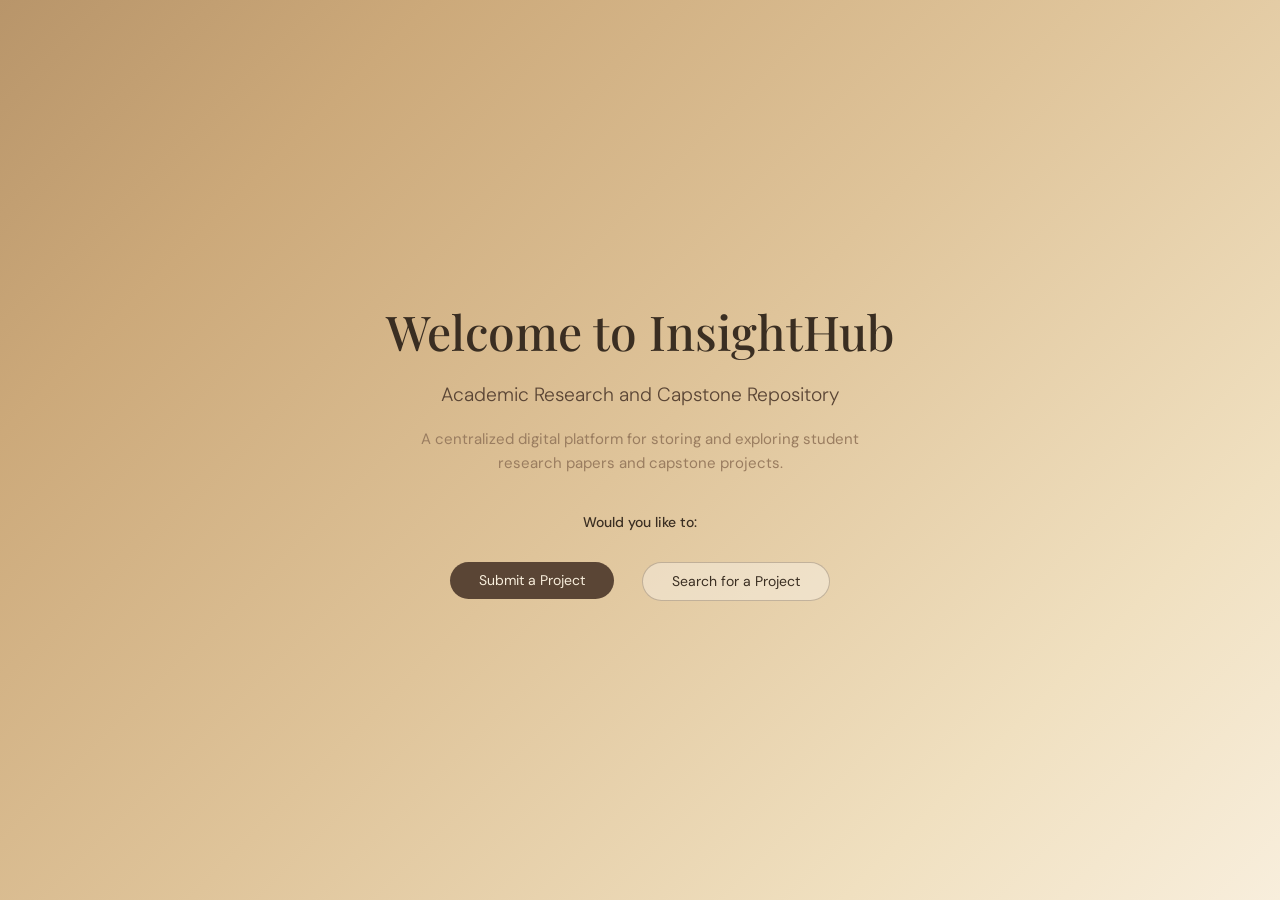
<file: index.html>
<!DOCTYPE html>
<html lang="en">
<head>
    <meta charset="UTF-8">
    <meta name="viewport" content="width=device-width, initial-scale=1.0">
    <title>InsightHub - Academic Research and Capstone Repository</title>
    <link rel="stylesheet" href="assets/style.css">
</head>
<body>
    <div class="hero">
        <h1>Welcome to InsightHub</h1>
        <h2>Academic Research and Capstone Repository</h2>
        <p>A centralized digital platform for storing and exploring student research papers and capstone projects.</p>

        <p class="button-sec" style="color: var(--text-dark); font-weight: 500;"">Would you like to:</p>
        <div class="hero-btns">
            <a href="submission.html"><button class="btn-outline">Submit a Project</button></a>
            <a href="search.html"><button class="btn-outline">Search for a Project</button></a>
        </div>
    </div>

</body>
</html>
</file>
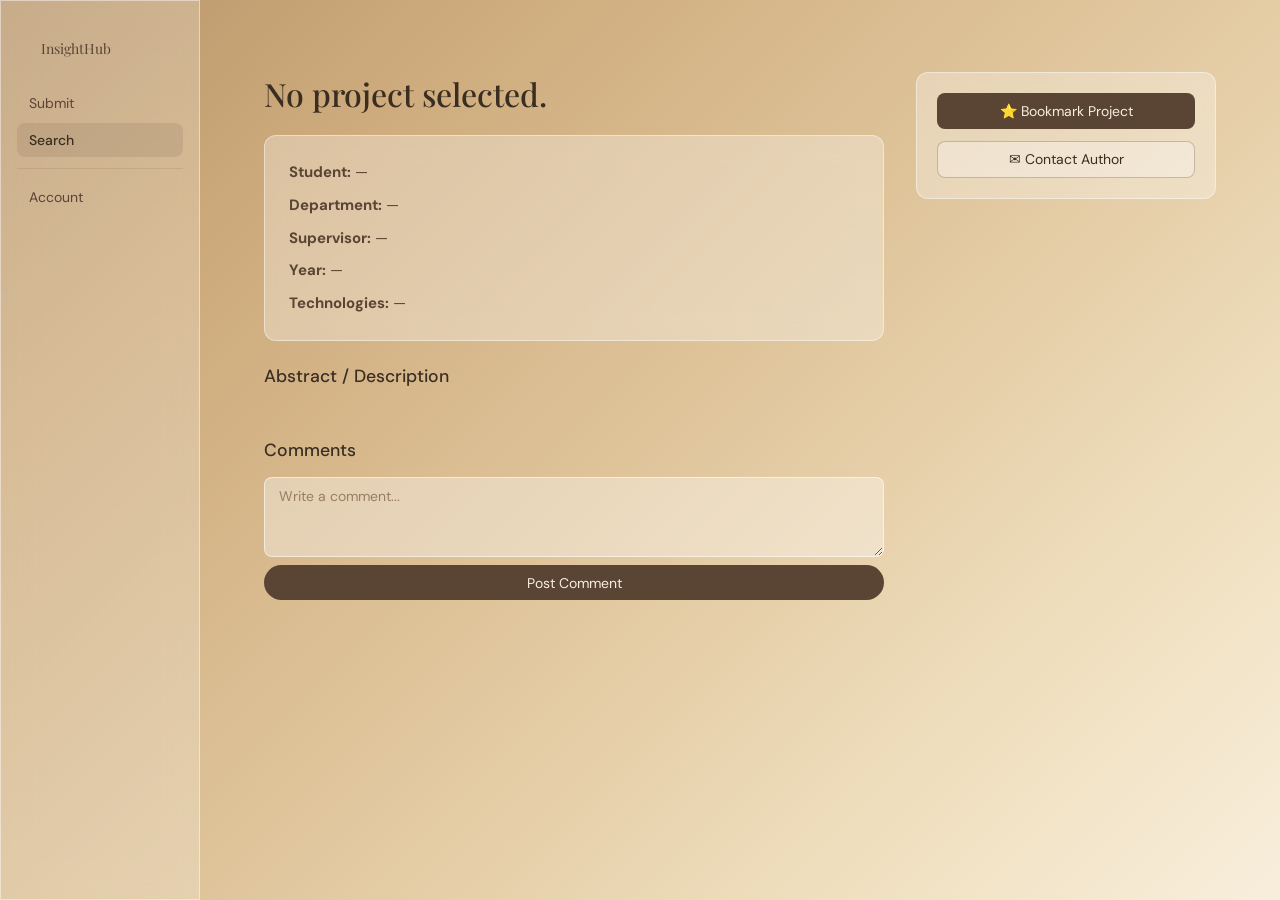
<file: project.html>
<!DOCTYPE html>
<html lang="en">
<head>
    <meta charset="UTF-8">
    <meta name="viewport" content="width=device-width, initial-scale=1.0">
    <title>Project Details - InsightHub</title>
    <link rel="stylesheet" href="assets/style.css">
</head>
<body>

<div class="layout">

    <nav class="side-nav glass">
        <span class="logo"><a href="index.html">InsightHub</a></span>
        <a href="submission.html">Submit</a>
        <a href="search.html" class="active">Search</a>
        <div class="nav-divider"></div>
        <a href="auth/account.html">Account</a>
    </nav>

    <main class="page-content">
        <div id="project-details">

            <div id="main-info">
                <h1 id="title">Loading...</h1>

                <div class="glass-card" style="margin-top: 1.25rem; display: flex; flex-direction: column; gap: 0.5rem;">
                    <p><strong>Student:</strong> <span id="studentName">—</span></p>
                    <p><strong>Department:</strong> <span id="department">—</span></p>
                    <p><strong>Supervisor:</strong> <span id="supervisor">—</span></p>
                    <p><strong>Year:</strong> <span id="year">—</span></p>
                    <p><strong>Technologies:</strong> <span id="technologies">—</span></p>
                </div>

                <div style="margin-top: 1.5rem;">
                    <h3>Abstract / Description</h3>
                    <p id="abstract" style="margin-top: 0.5rem; line-height: 1.7;"></p>
                </div>

                <div id="links-section" style="margin-top: 1.25rem; display: flex; gap: 0.75rem; flex-wrap: wrap;"></div>

                <div style="margin-top: 2rem;">
                    <h3>Comments</h3>
                    <div id="commentsList" style="margin-top: 0.75rem;"></div>

                    <div style="margin-top: 1rem; display: flex; flex-direction: column; gap: 0.5rem;">
                        <textarea id="commentInput" placeholder="Write a comment..." style="min-height: 80px; resize: vertical;"></textarea>
                        <button id="submitComment">Post Comment</button>
                    </div>
                </div>
            </div>

            <div id="engagement-section">
                <button id="bookmarkBtn">⭐ Bookmark Project</button>
                <button id="contactBtn" class="btn-outline">✉ Contact Author</button>
            </div>

        </div>
    </main>

</div>

<script src="project.js"></script>
</body>
</html>
</file>
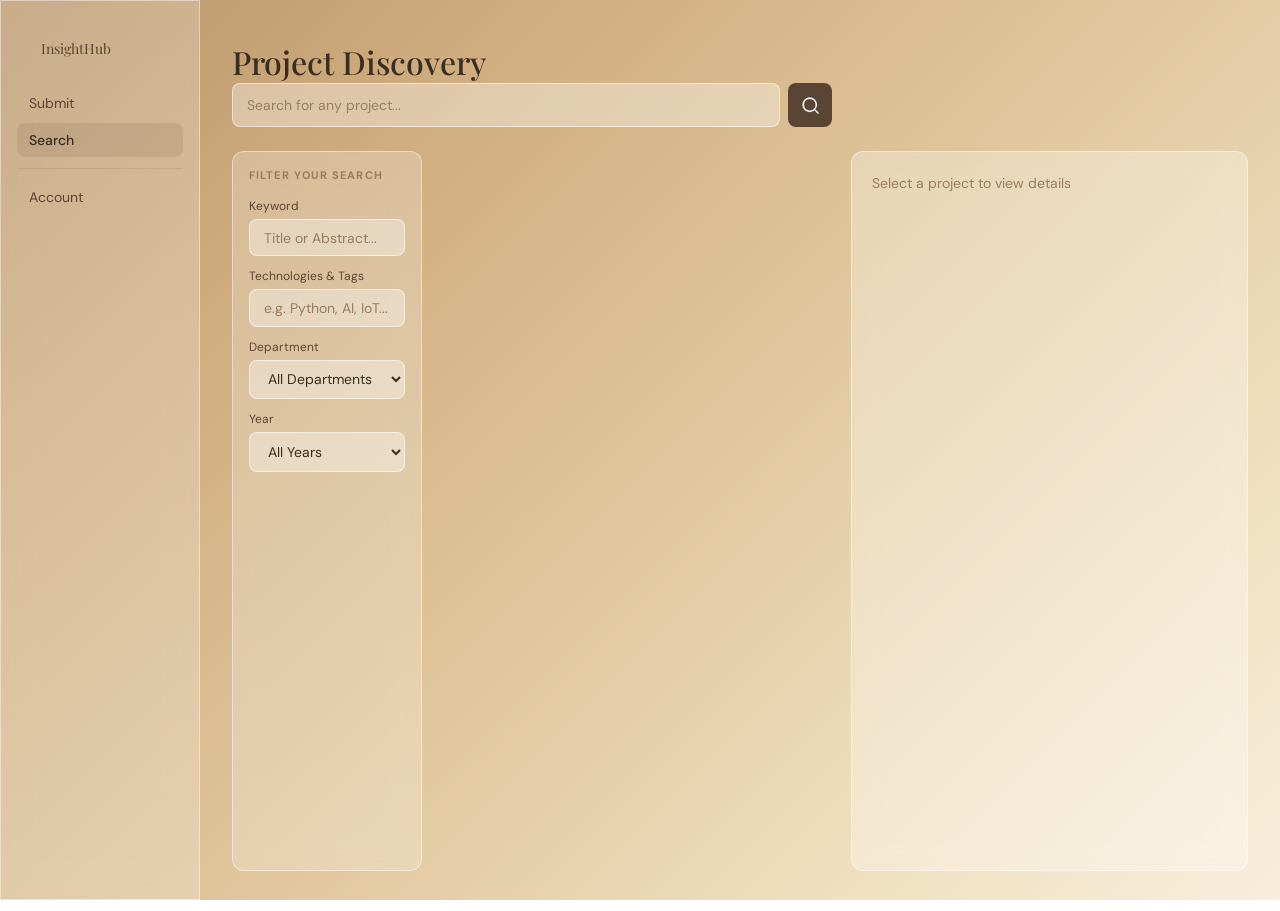
<file: search.html>
<!DOCTYPE html>
<html lang="en">
<head>
    <meta charset="UTF-8">
    <meta name="viewport" content="width=device-width, initial-scale=1.0">
    <title>Project Discovery - InsightHub</title>
    <link rel="stylesheet" href="assets/style.css">
</head>
<body>

<div class="layout">

    <nav class="side-nav glass">
        <span class="logo"><a href="index.html">InsightHub</a></span>
        <a href="submission.html">Submit</a>
        <a href="search.html" class="active">Search</a>
        <div class="nav-divider"></div>
        <a href="auth/account.html">Account</a>
    </nav>

    <main class="page-content">
        <h1>Project Discovery</h1>

        <form action="" id="searchForm">
            <input type="text" id="searchInput" placeholder="Search for any project...">
            <button type="submit">
                <img src="assets/search.png" alt="search">
            </button>
        </form>

        <div class="finder-container">

            <div class="nav-col glass">
                <h4>Filter your search</h4>

                <label for="keywordSearch">Keyword</label>
                <input type="text" id="keywordSearch" placeholder="Title or Abstract..." onkeyup="fetchProjects()">

                <label for="techSearch">Technologies & Tags</label>
                <input type="text" id="techSearch" placeholder="e.g. Python, AI, IoT..." onkeyup="fetchProjects()">

                <label for="deptFilter">Department</label>
                <select id="deptFilter" onchange="fetchProjects()">
                    <option value="">All Departments</option>
                    <option value="IACS">Informatics and Comp. Sci.</option>
                    <option value="BAE">Business and Entrepreneurship</option>
                    <option value="Engineering">Engineering</option>
                </select>

                <label for="yearFilter">Year</label>
                <select id="yearFilter" onchange="fetchProjects()">
                    <option value="">All Years</option>
                    <option value="2026">2026</option>
                    <option value="2025">2025</option>
                    <option value="2024">2024</option>
                </select>
            </div>

            <div class="list-col" id="projectList"></div>

            <div class="preview-col" id="previewArea">
                <p>Select a project to view details</p>
            </div>

        </div>
    </main>

</div>

<script src="script.js"></script>
</body>
</html>
</file>
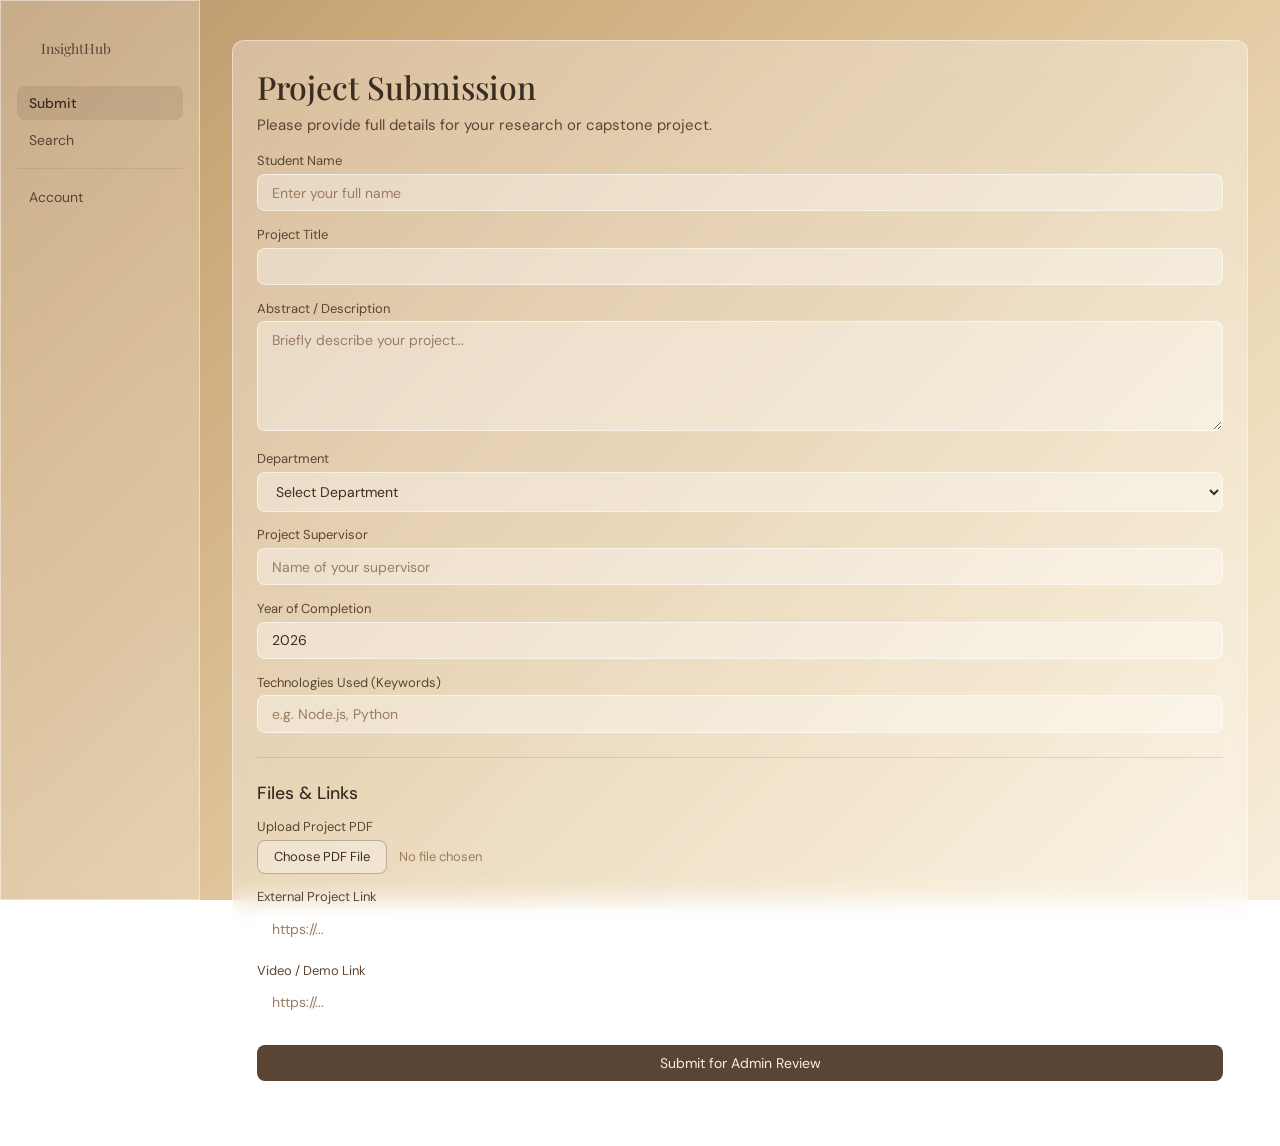
<file: submission.html>
<!DOCTYPE html>
<html lang="en">
<head>
    <meta charset="UTF-8">
    <meta name="viewport" content="width=device-width, initial-scale=1.0">
    <title>Project Submission - InsightHub</title>
    <link rel="stylesheet" href="assets/style.css">
</head>
<body>
<div class="layout">

    <nav class="side-nav glass">
        <span class="logo"><a href="index.html">InsightHub</a></span>
        <a href="submission.html" class="active">Submit</a>
        <a href="search.html">Search</a>
        <div class="nav-divider"></div>
        <a href="auth/account.html">Account</a>
    </nav>

    <main class="main-content">
        <section class="glass-card">
            <h1>Project Submission</h1>
            <p>Please provide full details for your research or capstone project.</p>

            <form id="submissionForm" enctype="multipart/form-data">

                <label for="student_name">Student Name</label>
                <input type="text" name="student_name" placeholder="Enter your full name" required>

                <label for="title">Project Title</label>
                <input type="text" name="title" placeholder=" " required>

                <label for="abstractdescrip">Abstract / Description</label>
                <textarea name="abstractdescrip" rows="5" placeholder="Briefly describe your project..." required></textarea>

                <label for="department">Department</label>
                <select name="department" id="department" required>
                    <option value=""> Select Department </option>
                    <option value="IACS">Informatics and Computational Sciences</option>
                    <option value="BAE">Business and Entrepreneurship</option>
                    <option value="Engineering">Engineering</option>
                </select>

                <label for="supervisor">Project Supervisor</label>
                <input type="text" name="supervisor" placeholder="Name of your supervisor" required>

                <label for="year">Year of Completion</label>
                <input type="number" name="year" value="2026" required>

                <label for="technologies">Technologies Used (Keywords)</label>
                <input type="text" name="technologies" placeholder="e.g. Node.js, Python">

                <hr>
                <h3>Files &amp; Links</h3>

                <label>Upload Project PDF</label>
                <div class="file-upload-wrapper">
                    <button type="button" class="file-upload-btn btn-outline" onclick="document.getElementById('projectFile').click()">
                        Choose PDF File
                    </button>
                    <span class="file-name-display" id="fileNameDisplay">No file chosen</span>
                    <input type="file" id="projectFile" name="projectFile" accept=".pdf" style="display:none"
                           onchange="document.getElementById('fileNameDisplay').textContent = this.files[0]?.name || 'No file chosen'">
                </div>

                <label for="external_link">External Project Link</label>
                <input type="url" name="external_link" placeholder="https://...">

                <label for="video_link">Video / Demo Link</label>
                <input type="url" name="video_link" placeholder="https://...">

                <button type="submit" class="button-design">Submit for Admin Review</button>
            </form>
        </section>
    </main>
</div>

<style>

</style>

<script src="script.js"></script>
</body>
</html>
</file>
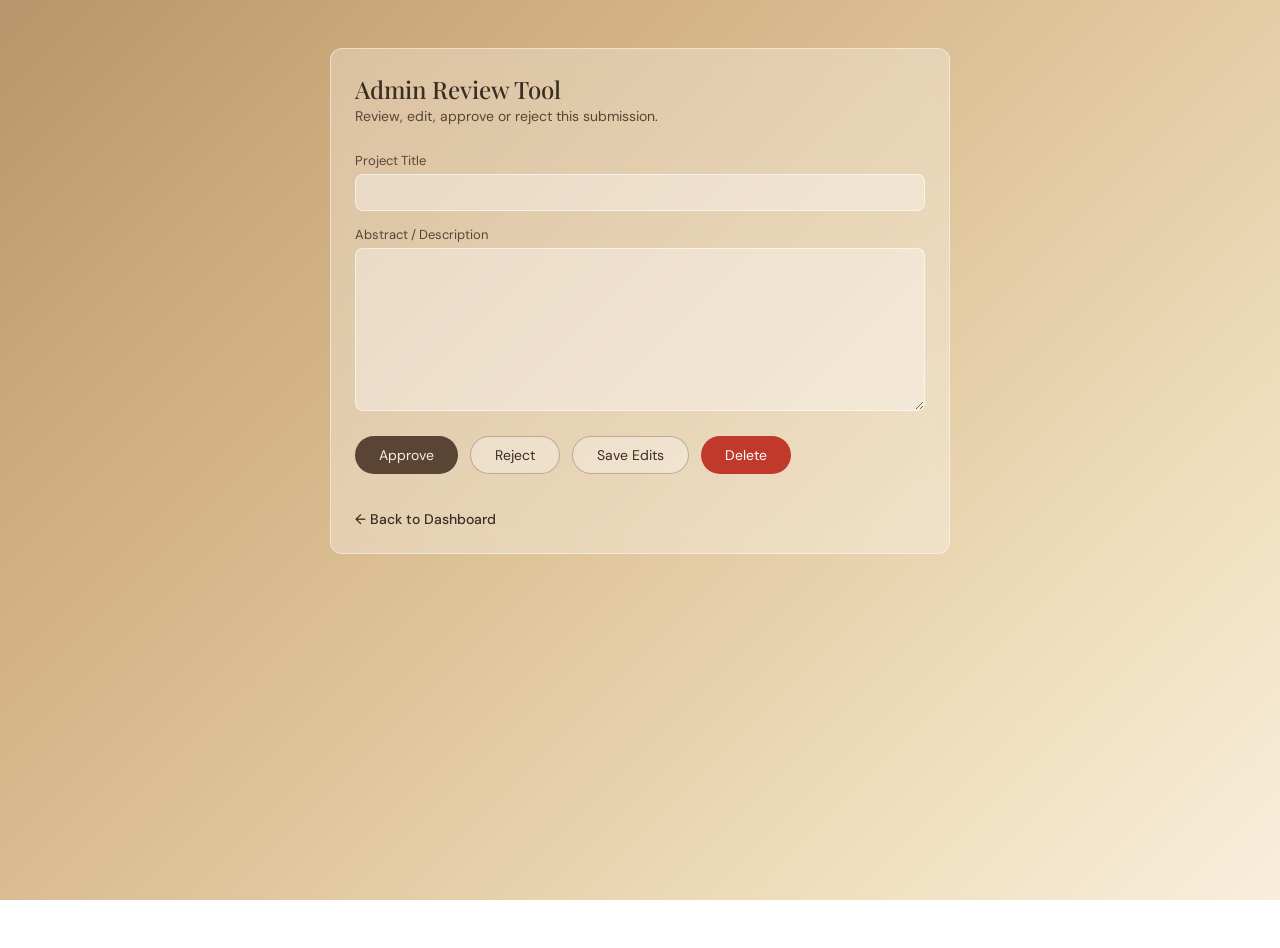
<file: admin/approval.html>
<!DOCTYPE html>
<html lang="en">
<head>
    <meta charset="UTF-8">
    <meta name="viewport" content="width=device-width, initial-scale=1.0">
    <title>Review and Approval - InsightHub</title>
    <link rel="stylesheet" href="../assets/style.css">
</head>
<body>
    <div id="reviewForm" class="glass-card" style="max-width: 620px; margin: 3rem auto;">
        <h2>Admin Review Tool</h2>
        <p style="margin-bottom: 1.5rem; font-size:14px;">Review, edit, approve or reject this submission.</p>

        <label for="editTitle">Project Title</label>
        <input type="text" id="editTitle">

        <label for="editAbstract">Abstract / Description</label>
        <textarea id="editAbstract" rows="8"></textarea>

        <div class="button-group">
            <button onclick="updateStatus('approved')">Approve</button>
            <button onclick="updateStatus('rejected')" class="btn-outline">Reject</button>
            <button onclick="saveChanges()" class="btn-outline">Save Edits</button>
            <button onclick="deleteProject()" class="btn-danger">Delete</button>
        </div>

        <br>
        <a href="dashboard.html" style="
            display: inline-block;
            margin-top: 1rem;
            font-size: 14px;
            color: var(--text-dark);
            font-weight: 500;
            text-decoration: none;
        ">← Back to Dashboard</a>
    </div>

    <script>
    const params = new URLSearchParams(window.location.search);
    const id = params.get('id');

    async function loadProject() {
        if (!id) return;
        const res = await fetch(`https://insighthub-server.onrender.com/api/projects/${id}`);
        const p   = await res.json();
        document.getElementById('editTitle').value    = p.title;
        document.getElementById('editAbstract').value = p.abstractdescrip;
    }

    async function updateStatus(status) {
        const res = await fetch(`https://insighthub-server.onrender.com/api/admin/project/${id}`, {
            method: 'PATCH',
            credentials: 'include',
            headers: { 'Content-Type': 'application/json' },
            body: JSON.stringify({ status })
        });
        if (res.ok) {
            alert('Project ' + status + '!');
            window.location.href = 'dashboard.html';
        } else {
            alert('Failed to update status.');
        }
    }

    async function saveChanges() {
        const res = await fetch(`https://insighthub-server.onrender.com/api/admin/project/${id}`, {
            method: 'PATCH',
            credentials: 'include',
            headers: { 'Content-Type': 'application/json' },
            body: JSON.stringify({
                title:          document.getElementById('editTitle').value,
                abstractdescrip: document.getElementById('editAbstract').value
            })
        });
        alert(res.ok ? "Changes saved!" : "Error saving changes.");
    }

    async function deleteProject() {
        if (!confirm("Permanently delete this project? This cannot be undone.")) return;
        const res = await fetch(`https://insighthub-server.onrender.com/api/admin/project/${id}`, { method: 'DELETE' });
        if (res.ok) {
            alert("Project deleted.");
            window.location.href = 'dashboard.html';
        } else {
            alert("Failed to delete.");
        }
    }

    loadProject();
    </script>
</body>
</html>
</file>
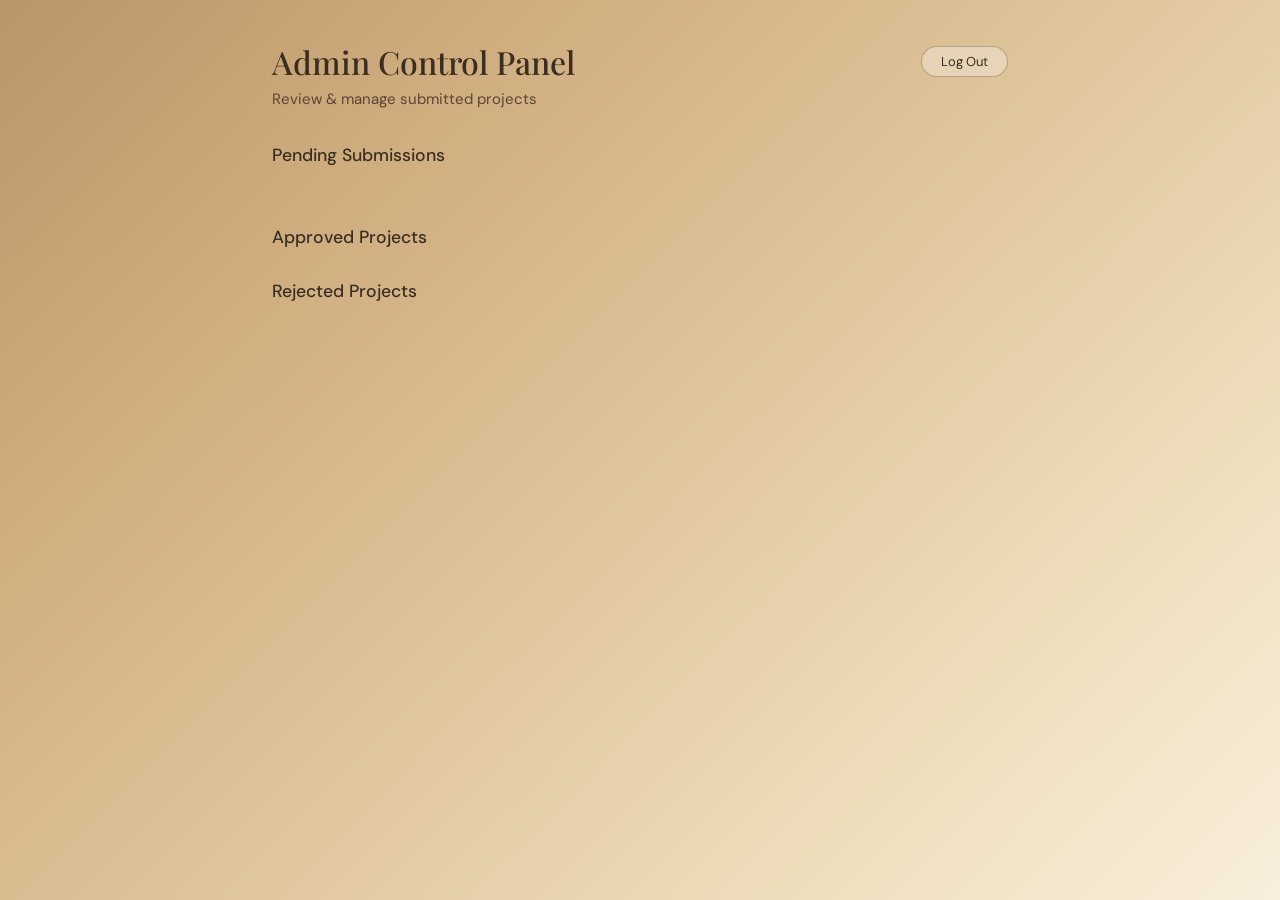
<file: admin/dashboard.html>
<!DOCTYPE html>
<html lang="en">
<head>
    <meta charset="UTF-8">
    <meta name="viewport" content="width=device-width, initial-scale=1.0">
    <title>Admin Dashboard - InsightHub</title>
    <link rel="stylesheet" href="../assets/style.css">
</head>
<body>
    <div style="max-width: 800px; margin: 0 auto; padding: 2.5rem 2rem;">

        <div style="display:flex; justify-content:space-between; align-items:center; margin-bottom:0.25rem;">
            <h1>Admin Control Panel</h1>
            <button onclick="logout()" class="btn-outline" style="border-radius:50px; padding:0.4rem 1.2rem; font-size:13px;">Log Out</button>
        </div>
        <p style="margin-bottom: 2rem;">Review &amp; manage submitted projects</p>

        <h3 style="margin-bottom: 0.75rem;">Pending Submissions</h3>
        <div id="pendingList"></div>

        <h3 style="margin: 2rem 0 0.75rem;">Approved Projects</h3>
        <div id="approvedList"></div>

        <h3 style="margin: 2rem 0 0.75rem;">Rejected Projects</h3>
        <div id="rejectedList"></div>
    </div>

    <script>
    async function loadAdminData() {
        const res = await fetch('https://insighthub-server.onrender.com/api/admin/all-projects');
        const projects = await res.json();

        const pending  = projects.filter(p => p.status === 'pending');
        const approved = projects.filter(p => p.status === 'approved');
        const rejected = projects.filter(p => p.status === 'rejected');

        function renderCards(list, showReviewLink) {
            if (list.length === 0) return '<p style="color:#9a7d60; font-size:14px;">None yet.</p>';
            return list.map(p => `
                <div class="card">
                    <div>
                        <h4>${p.title}</h4>
                        <p style="font-size:13px; color:#9a7d60; margin-top:2px;">${p.student_name || 'Unknown'} · ${p.department || ''} · ${p.year || ''}</p>
                    </div>
                    <a href="approval.html?id=${p.id}">${showReviewLink ? 'Review &amp; Manage' : 'Edit / Remove'}</a>
                </div>
            `).join('');
        }

        document.getElementById('pendingList').innerHTML  = renderCards(pending, true);
        document.getElementById('approvedList').innerHTML = renderCards(approved, false);
        document.getElementById('rejectedList').innerHTML = renderCards(rejected, false);
    }

    async function logout() {
        await fetch('https://insighthub-server.onrender.com/api/logout', { method: 'POST', credentials: 'include' });
        window.location.href = '../auth/login.html';
    }

    loadAdminData();
    </script>
</body>
</html>
</file>
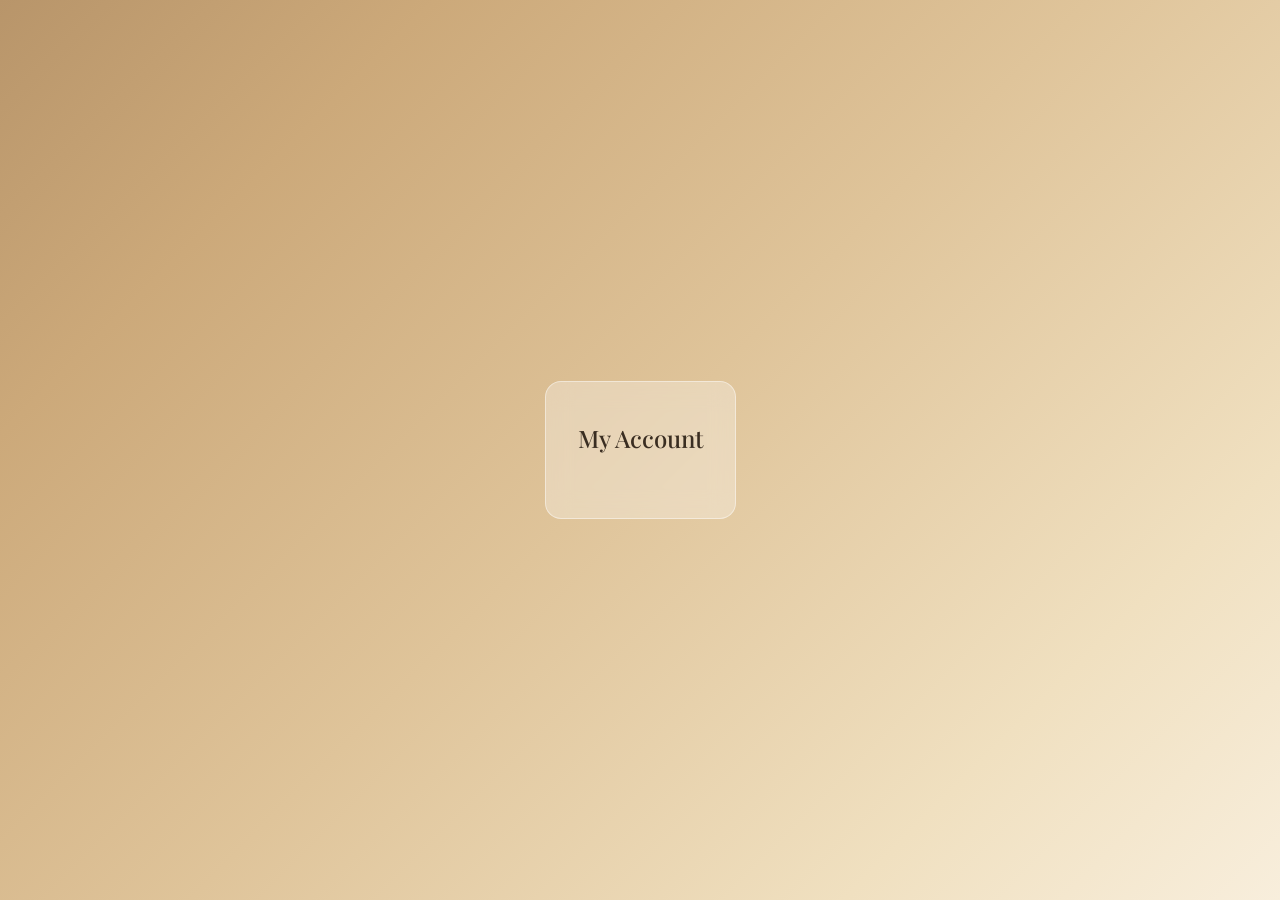
<file: auth/account.html>
<!DOCTYPE html>
<html lang="en">
<head>
    <meta charset="UTF-8">
    <meta name="viewport" content="width=device-width, initial-scale=1.0">
    <title>My Account - InsightHub</title>
    <link rel="stylesheet" href="../assets/style.css">
</head>
<body>
    <div class="auth-page">
        <div class="login-container">
            <h2>My Account</h2>
            <div id="authStatus"></div>
        </div>
    </div>

    <style>
        #authStatus p { margin-bottom: 1rem; text-align: center; }
        #authStatus button { width: 100%; }
        #authStatus a {
            display: block;
            text-align: center;
            margin-top: 0.75rem;
            padding: 0.5rem;
            background: rgba(255,255,255,0.3);
            border: 1px solid rgba(90,69,53,0.3);
            border-radius: 50px;
            color: var(--text-dark);
            font-size: 14px;
        }
        #authStatus a:hover { background: rgba(255,255,255,0.5); }
    </style>

    <script>
    fetch('https://insighthub-server.onrender.com/api/user-status')
        .then(res => res.json())
        .then(data => {
            const statusDiv = document.getElementById('authStatus');
            if (data.loggedIn) {
                statusDiv.innerHTML = `
                    <p>You are logged in.</p>
                    <button onclick="logout()">Log Out</button>
                `;
            } else {
                statusDiv.innerHTML = `
                    <p>You are not logged in.</p>
                    <a href="login.html">Login</a>
                    <a href="registration.html">Register New Account</a>
                `;
            }
        });

    async function logout() {
        await fetch('https://insighthub-server.onrender.com/api/logout', { method: 'POST', credentials: 'include' });
        window.location.href = '../index.html';
    }
    </script>
</body>
</html>
</file>
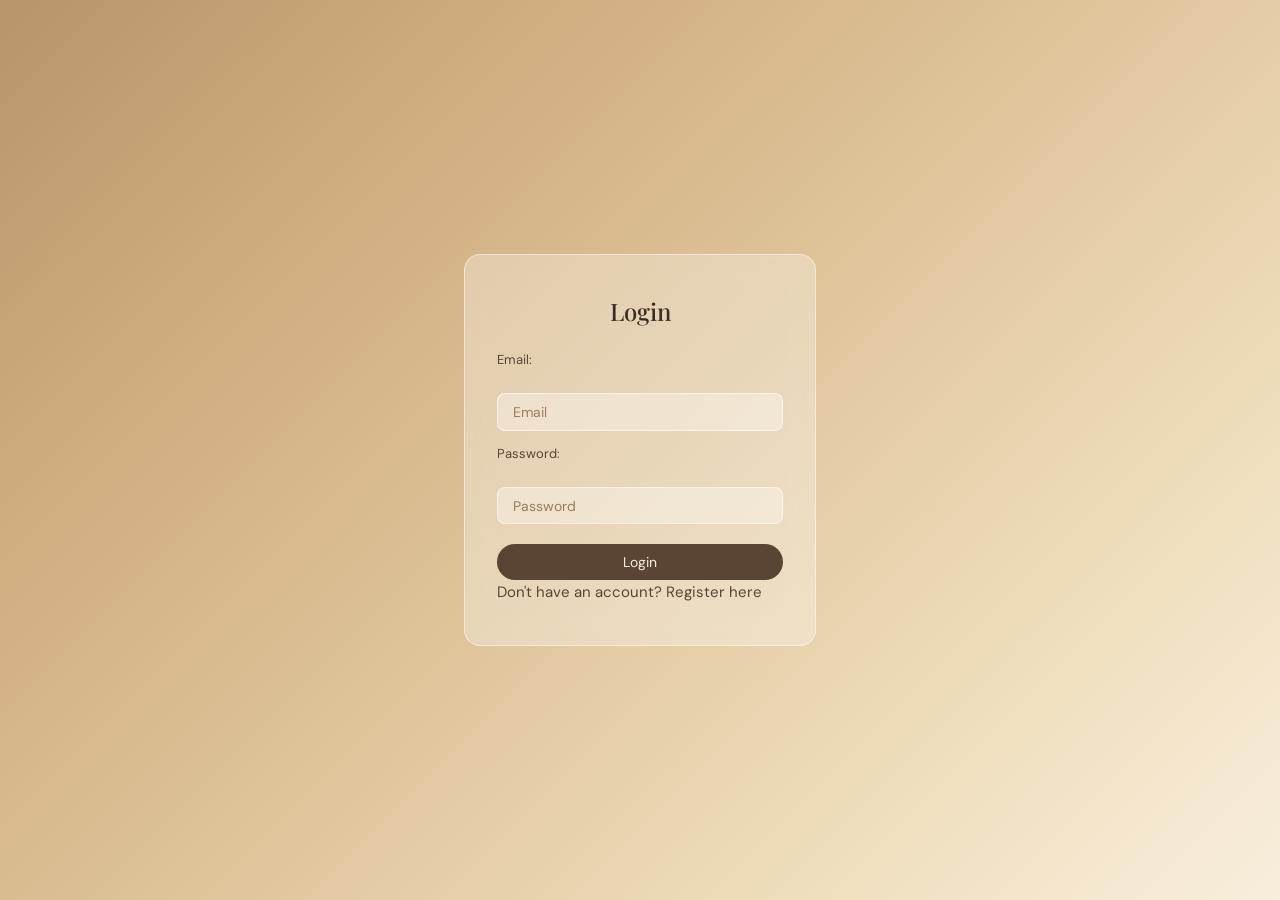
<file: auth/login.html>
<!DOCTYPE html>
<html lang="en">
<head>
    <meta charset="UTF-8">
    <meta name="viewport" content="width=device-width, initial-scale=1.0">
    <title>Login</title>
    <link rel="stylesheet" href="../assets/style.css">

</head>
<body>
    <div class="auth-page">
        <div class="login-container">
            <h2>Login</h2>
            <form id="loginForm">
                <label for="name">Email:</label><br>
                <input type="email" id="email" placeholder="Email" required>

                <label for="name">Password:</label><br>
                <input type="password" id="password" placeholder="Password" required>

                <button type="submit">Login</button>
            </form>

            <p id="errorMessage" style="color: red; display: none;"></p>

            <p>Don't have an account? <a href="../auth/registration.html">Register here</a></p>
        </div>
    </div>
    
    <script>
    document.getElementById('loginForm').addEventListener('submit', async (e) => {
        e.preventDefault();
        const errorMsg = document.getElementById('errorMessage');
        
        const res = await fetch('https://insighthub-server.onrender.com/api/login', {
            method: 'POST',
            credentials: 'include',
            headers: { 'Content-Type': 'application/json' },
            body: JSON.stringify({ 
                email: document.getElementById('email').value,
                password: document.getElementById('password').value 
            })
        });
        
    if (res.ok) {
        const data = await res.json(); 
        
        if (data.isAdmin) {
            window.location.href = "../admin/dashboard.html";
        } else {
            window.location.href = "../index.html";
        }
    } else {
        errorMsg.textContent = "No account matches these credentials. Please check your details or register.";
        errorMsg.style.display = "block";
    }
    });
    </script>
</body>
</html>
</file>
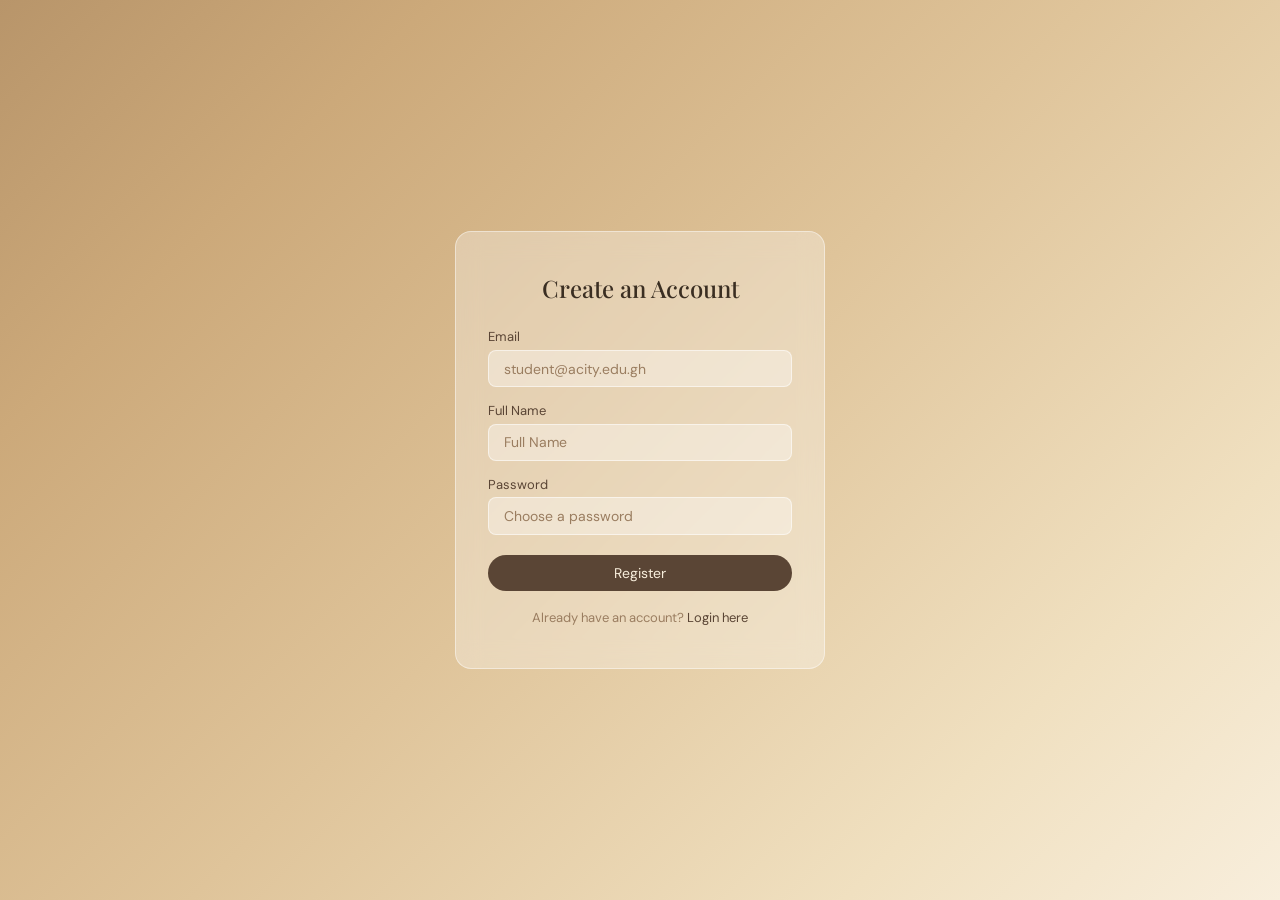
<file: auth/registration.html>
<!DOCTYPE html>
<html lang="en">
<head>
    <meta charset="UTF-8">
    <meta name="viewport" content="width=device-width, initial-scale=1.0">
    <title>Registration - InsightHub</title>
    <link rel="stylesheet" href="../assets/style.css">
</head>
<body>
    <div class="auth-page">
        <div class="login-container">
            <h2>Create an Account</h2>

            <form id="regForm">
                <label for="email">Email</label>
                <input type="email" id="email" placeholder="student@acity.edu.gh" required>

                <label for="fullName">Full Name</label>
                <input type="text" id="fullName" placeholder="Full Name" required>

                <label for="password">Password</label>
                <input type="password" id="password" placeholder="Choose a password" required>

                <button type="submit">Register</button>
            </form>

            <p class="auth-footer">Already have an account? <a href="login.html">Login here</a></p>
        </div>
    </div>

    <script>
    document.getElementById('regForm').addEventListener('submit', async (e) => {
        e.preventDefault();
        const email    = document.getElementById('email').value;
        const fullName = document.getElementById('fullName').value;
        const password = document.getElementById('password').value;

        const res = await fetch('https://insighthub-server.onrender.com/api/register', {
            method: 'POST',
            credentials: 'include',
            headers: { 'Content-Type': 'application/json' },
            body: JSON.stringify({ email, fullName, password })
        });

        const data = await res.json();
        if (res.ok) {
            alert("Registration successful! Please login.");
            window.location.href = 'login.html';
        } else {
            alert("Registration failed: " + (data.error || "Unknown error"));
        }
    });
    </script>
</body>
</html>
</file>
<file: assets/style.css>
@import url('https://fonts.googleapis.com/css2?family=DM+Sans:wght@300;400;500&family=Playfair+Display:wght@500&display=swap');

:root {
  --sand-gradient: linear-gradient(135deg, #b8956a 0%, #cca97a 20%, #dfc49a 50%, #f0e0c0 80%, #f8eedc 100%);
  --text-dark:   #3a2e22;
  --text-mid:    #5a4535;
  --text-muted:  #9a7d60;
  --glass-bg:    rgba(255, 255, 255, 0.22);
  --glass-border: rgba(255, 255, 255, 0.45);
  --glass-card:  rgba(255, 255, 255, 0.30);
  --accent:      #5a4535;
  --accent-light: rgba(90, 69, 53, 0.12);
}
*, *::before, *::after { box-sizing: border-box; margin: 0; padding: 0; }

html, body { min-height: 100vh; }

body {
  font-family: 'DM Sans', sans-serif;
  font-size: 15px;
  color: var(--text-dark);
  background: var(--sand-gradient);
  background-attachment: fixed;
}

h1 { font-family: 'Playfair Display', serif; font-size: 2rem; font-weight: 500; }
h2 { font-family: 'Playfair Display', serif; font-size: 1.5rem; font-weight: 500; }
h3 { font-size: 1.1rem; font-weight: 500; }
p  { color: var(--text-mid); line-height: 1.65; }
a  { color: var(--text-mid); text-decoration: none; }
a:hover { color: var(--text-dark); }

.glass {
  background: var(--glass-bg);
  backdrop-filter: blur(16px);
  -webkit-backdrop-filter: blur(16px);
  border: 1px solid var(--glass-border);
  border-radius: 16px;
}
.glass-card {
  background: var(--glass-card);
  backdrop-filter: blur(12px);
  -webkit-backdrop-filter: blur(12px);
  border: 1px solid var(--glass-border);
  border-radius: 12px;
  padding: 1.5rem;
}
button, .button-design {
  display: inline-block;
  padding: 0.55rem 1.5rem;
  border-radius: 50px;
  font-family: 'DM Sans', sans-serif;
  font-size: 14px;
  cursor: pointer;
  transition: all 0.18s ease;
  background: var(--accent);
  color: #f8eedc;
  border: none;
}

button:hover, .button-design:hover {
  background: var(--text-dark);
  letter-spacing: 0.03em;
}

button.btn-outline {
  background: rgba(255,255,255,0.3);
  color: var(--text-dark);
  border: 1px solid rgba(90, 69, 53, 0.35);
}

button.btn-outline:hover { background: rgba(255,255,255,0.5); }

button.btn-danger { background: #c0392b; color: white; }
.hero-btns {
    display: flex;
    gap: 1rem;
    justify-content: center;
    margin-top: 0.5rem ;
}

input, textarea, select {
  width: 100%;
  padding: 0.55rem 0.9rem;
  background: rgba(255,255,255,0.35);
  border: 1px solid rgba(255,255,255,0.55);
  border-radius: 8px;
  font-family: 'DM Sans', sans-serif;
  font-size: 14px;
  color: var(--text-dark);
  outline: none;
  transition: border-color 0.18s, background 0.18s;
}

input:focus, textarea:focus, select:focus {
  border-color: rgba(90, 69, 53, 0.5);
  background: rgba(255,255,255,0.5);
}

input::placeholder, textarea::placeholder { color: var(--text-muted); }

label {
  display: block;
  font-size: 13px;
  color: var(--text-mid);
  margin-bottom: 0.3rem;
  margin-top: 0.9rem;
}

hr { border: none; border-top: 1px solid rgba(90,69,53,0.15); margin: 1.5rem 0; }
.layout {
  display: grid;
  grid-template-columns: 200px 1fr;
  min-height: 100vh;
}

.side-nav {
  position: sticky;
  top: 0;
  height: 100vh;
  padding: 1.5rem 1rem;
  border-radius: 0;
  border-right: 1px solid var(--glass-border);
  display: flex;
  flex-direction: column;
  gap: 0.2rem;
}

.side-nav .logo {
  font-family: 'Playfair Display', serif;
  font-size: 1.1rem;
  color: var(--text-dark);
  padding: 0.4rem 0.75rem 1rem;
}

.side-nav a {
  display: block;
  padding: 0.5rem 0.75rem;
  border-radius: 8px;
  font-size: 14px;
  color: var(--text-mid);
  transition: background 0.15s;
}

.side-nav a:hover { background: rgba(255,255,255,0.35); color: var(--text-dark); }
.side-nav a.active { background: var(--accent-light); color: var(--text-dark); font-weight: 500; }
.side-nav .nav-divider { height: 1px; background: rgba(90,69,53,0.12); margin: 0.5rem 0; }

.page-content { padding: 2.5rem 2rem; }

body:has(.login-container),
body:has(.auth-card) {
  display: flex;
  align-items: center;
  justify-content: center;
}

.auth-page {
  min-height: 100vh;
  display: flex;
  align-items: center;
  justify-content: center;
  padding: 2rem;
}

.auth-card,
.login-container {
  width: 100%;
  max-width: 400px;
  padding: 2.5rem 2rem;
  background: var(--glass-card);
  backdrop-filter: blur(12px);
  -webkit-backdrop-filter: blur(12px);
  border: 1px solid var(--glass-border);
  border-radius: 16px;
}

.auth-card h2, .login-container h2 { text-align: center; margin-bottom: 1.5rem; }

.login-container button,
.auth-card button {
  width: 100%;
  margin-top: 1.25rem;
}

.auth-footer {
  text-align: center;
  font-size: 13px;
  color: var(--text-muted);
  margin-top: 1rem;
}

.hero {
  min-height: 100vh;
  display: flex;
  flex-direction: column;
  align-items: center;
  justify-content: center;
  text-align: center;
  padding: 4rem 2rem;
  gap: 1.2rem;
  width: auto;
  float: none;
}

.hero h1 { font-size: 3rem; color: var(--text-dark); }
.hero h2 { font-family: 'DM Sans', sans-serif; font-weight: 300; color: var(--text-mid); font-size: 1.2rem; }
.hero p  { max-width: 480px; color: var(--text-muted); font-size: 15px; }
.hero .button-sec { font-size: 14px; color: var(--text-muted); margin-top: 1rem; }

.hero a { display: inline-block; margin: 0 0.4rem; }

.hero a:first-of-type button {
  background: var(--accent);
  color: #f8eedc;
  border-radius: 50px;
  padding: 0.6rem 1.8rem;
  border: none;
}

.hero a:last-of-type button {
  background: rgba(255,255,255,0.35);
  color: var(--text-dark);
  border: 1px solid rgba(90,69,53,0.3);
  border-radius: 50px;
  padding: 0.6rem 1.8rem;
}
.main-content { padding: 2.5rem 2rem; }
.main-content h1 { margin-bottom: 0.3rem; }
.main-content > p { margin-bottom: 1rem; color: var(--text-muted); }
#submissionForm button[type="submit"] { margin-top: 1.5rem; width: 100%; border-radius: 8px; }

.file-upload-wrapper {
    display: flex;
    align-items: center;
    gap: 0.75rem;
    margin-top: 0.3rem;
}
.file-upload-btn {
    border-radius: 8px;
    padding: 0.45rem 1rem;
    font-size: 13px;
    white-space: nowrap;
    flex-shrink: 0;
}
.file-name-display {
    font-size: 13px;
    color: var(--text-muted);
    overflow: hidden;
    text-overflow: ellipsis;
    white-space: nowrap;
}
#searchForm {
  display: flex;
  gap: 0.5rem;
  margin-bottom: 1.5rem;
  max-width: 600px;
}

#searchForm input { flex: 1; }

#searchForm button {
  width: 44px;
  height: 44px;
  padding: 0;
  border-radius: 8px;
  display: flex;
  align-items: center;
  justify-content: center;
  flex-shrink: 0;
}

#searchForm button img { width: 18px; height: 18px; filter: brightness(10); }

.finder-container {
  display: grid;
  grid-template-columns: 190px 1fr 1fr;
  gap: 1rem;
  height: calc(100vh - 180px);
}

.nav-col {
  background: var(--glass-bg);
  backdrop-filter: blur(14px);
  -webkit-backdrop-filter: blur(14px);
  border: 1px solid var(--glass-border);
  border-radius: 12px;
  padding: 1rem;
  display: flex;
  flex-direction: column;
  overflow-y: auto;
}

.nav-col h4 {
  font-size: 11px;
  text-transform: uppercase;
  letter-spacing: 0.1em;
  color: var(--text-muted);
  margin-bottom: 0.25rem;
}

.nav-col label { margin-top: 0.75rem; font-size: 12px; }

.list-col {
  overflow-y: auto;
  display: flex;
  flex-direction: column;
  gap: 0.5rem;
  padding-right: 4px;
}

.project-card {
  padding: 0.8rem 1rem;
  background: var(--glass-card);
  border: 1px solid var(--glass-border);
  border-radius: 10px;
  cursor: pointer;
  transition: background 0.15s;
}

.project-card:hover, .project-card.active { background: rgba(255,255,255,0.5); }
.project-card h4 { font-size: 14px; font-weight: 500; color: var(--text-dark); margin-bottom: 0.2rem; }
.project-card .student-name { font-size: 12px; color: var(--text-mid); margin-bottom: 0.2rem; }
.project-card p {
  font-size: 12px;
  color: var(--text-muted);
  display: -webkit-box;
  -webkit-line-clamp: 2;
  line-clamp: 2;
  -webkit-box-orient: vertical;
  overflow: hidden;
}

.preview-col {
  background: var(--glass-card);
  backdrop-filter: blur(12px);
  -webkit-backdrop-filter: blur(12px);
  border: 1px solid var(--glass-border);
  border-radius: 12px;
  padding: 1.25rem;
  overflow-y: auto;
  font-size: 14px;
}

.preview-col p { color: var(--text-muted); }
#previewArea { display: flex; align-items: center; justify-content: center; color: var(--text-muted); }
#previewArea:not(:empty) { display: block; align-items: unset; justify-content: unset; }

#project-details {
  padding: 2rem;
  display: grid;
  grid-template-columns: 1fr 300px;
  gap: 2rem;
  align-items: start;
}

#project-details h1 { grid-column: 1 / -1; margin-bottom: 0.5rem; }
#abstract { color: var(--text-mid); line-height: 1.7; }

#engagement-section {
  background: var(--glass-card);
  border: 1px solid var(--glass-border);
  backdrop-filter: blur(12px);
  -webkit-backdrop-filter: blur(12px);
  border-radius: 12px;
  padding: 1.25rem;
  display: flex;
  flex-direction: column;
  gap: 0.75rem;
}

#bookmarkBtn, #contactBtn { width: 100%; border-radius: 8px; }
#contactBtn { background: rgba(255,255,255,0.3); color: var(--text-dark); border: 1px solid rgba(90,69,53,0.3); }
#engagement-section h3 { font-size: 14px; color: var(--text-mid); margin-top: 0.5rem; }
#commentInput { min-height: 70px; resize: vertical; }

.card {
  background: var(--glass-card);
  border: 1px solid var(--glass-border);
  border-radius: 10px;
  padding: 1rem 1.25rem;
  margin-bottom: 0.75rem;
  display: flex;
  justify-content: space-between;
  align-items: center;
}

.card h4 { font-size: 14px; color: var(--text-dark); }

.card a {
  font-size: 13px;
  padding: 0.3rem 0.9rem;
  background: var(--accent);
  color: #f8eedc;
  border-radius: 50px;
}

.badge { display: inline-block; padding: 0.15rem 0.6rem; border-radius: 20px; font-size: 11px; font-weight: 500; }
.badge-pending  { background: rgba(200,160,60,0.2);  color: #7a5e10; }
.badge-approved { background: rgba(60,160,80,0.2);   color: #1e5e30; }
.badge-rejected { background: rgba(180,60,60,0.2);   color: #7a1e1e; }

#reviewForm { max-width: 620px; margin: 3rem auto; }
.button-group { display: flex; gap: 0.75rem; flex-wrap: wrap; margin-top: 1.25rem; }

body > h2, body > h3 { padding: 2rem 2rem 0.5rem; }
#pendingList, #processedList { padding: 0 2rem 1rem; }

::-webkit-scrollbar { width: 5px; height: 5px; }
::-webkit-scrollbar-track { background: transparent; }
::-webkit-scrollbar-thumb { background: rgba(90,69,53,0.2); border-radius: 5px; }

a.button-design {
    display: inline-block;
    padding: 0.55rem 1.5rem;
    border-radius: 50px;
    font-family: 'DM Sans', sans-serif;
    font-size: 14px;
    cursor: pointer;
    transition: all 0.18s ease;
    background: var(--accent);
    color: #f8eedc !important;  
    border: none;
    text-decoration: none;
}

a.button-design:hover {
    background: var(--text-dark);
    color: #f8eedc !important;
    letter-spacing: 0.03em;
}
</file>
